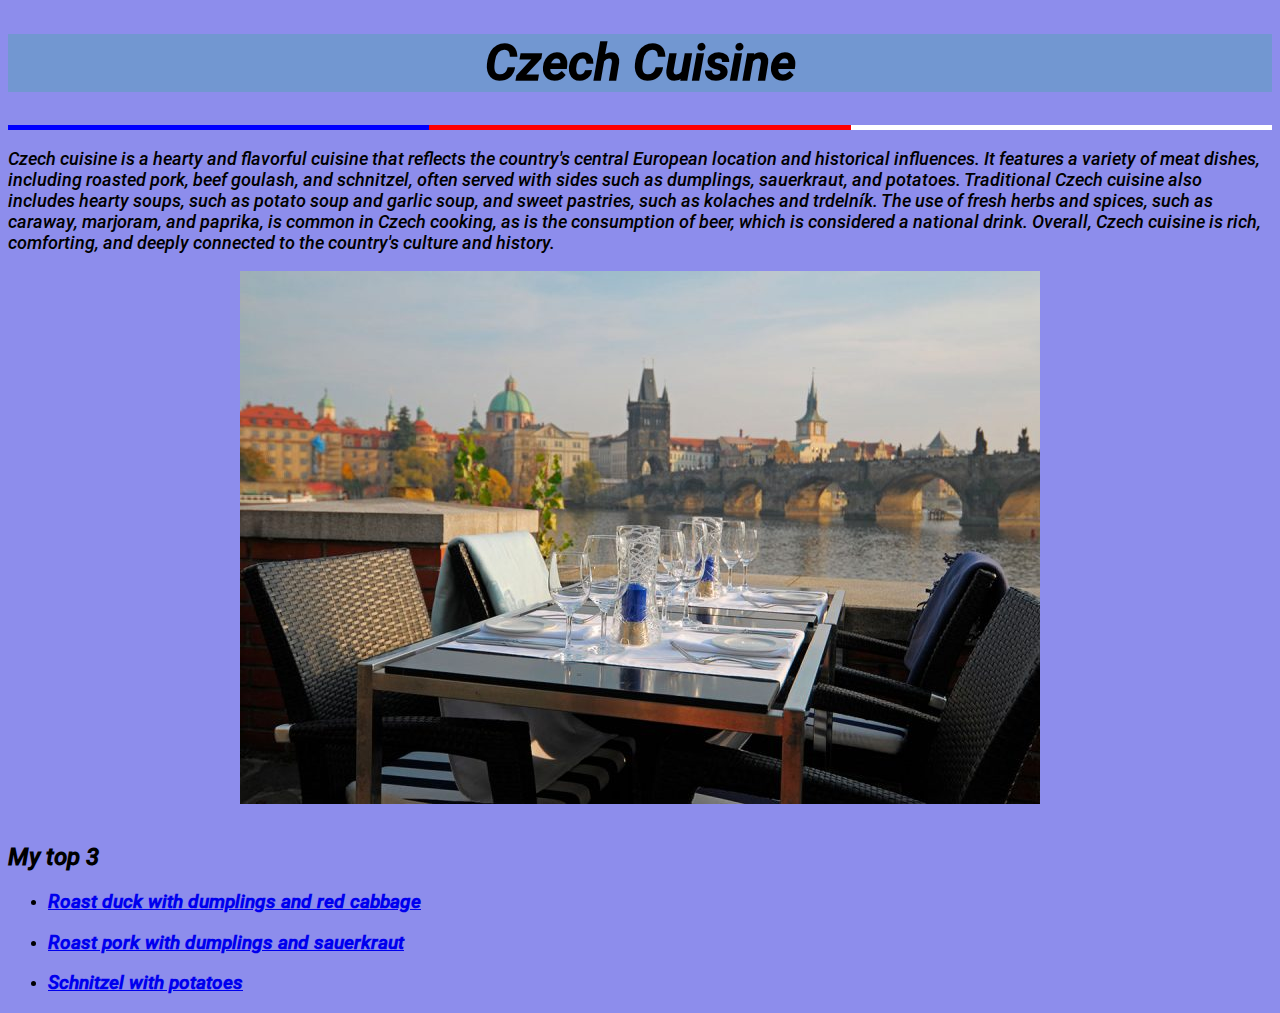
<file: index.html>
<!DOCTYPE html>
<html lang="en">
    <head>
        <meta charset="utf-8">
        <title>Recipes</title>
        <link rel="stylesheet" href="style.css">
    </head>

    <body>

        <h1 class="header-czech-cuisine">Czech Cuisine</h1>
        <div class="flag-container">
            <div class="blue flag"></div>
            <div class="red flag"></div>
            <div class="white flag"></div>
        </div>
        <p class="cuisine-description">Czech cuisine is a hearty and flavorful cuisine that reflects the country's central European location and historical influences. It features a variety of meat dishes, including roasted pork, beef goulash, and schnitzel, often served with sides such as dumplings, sauerkraut, and potatoes. Traditional Czech cuisine also includes hearty soups, such as potato soup and garlic soup, and sweet pastries, such as kolaches and trdelník. The use of fresh herbs and spices, such as caraway, marjoram, and paprika, is common in Czech cooking, as is the consumption of beer, which is considered a national drink. Overall, Czech cuisine is rich, comforting, and deeply connected to the country's culture and history.</p>
        <div class="charles-bridge">
        <img src="images/restaurant_view.jpg" alt="view from restaurant by charles bridge">
        </div>
        <br>
        <h2>My top 3</h2>
        <ul>
            <li><a href="recipes/roast_duck.html"><h3>Roast duck with dumplings and red cabbage</h3></a></li>
            <li><a href="recipes/roast_pork.html"><h3>Roast pork with dumplings and sauerkraut</h3></a></li>
            <li><a href="recipes/schnitzel.html"><h3>Schnitzel with potatoes</h3></a></li>
        </ul>
    </body>
</html>
</file>
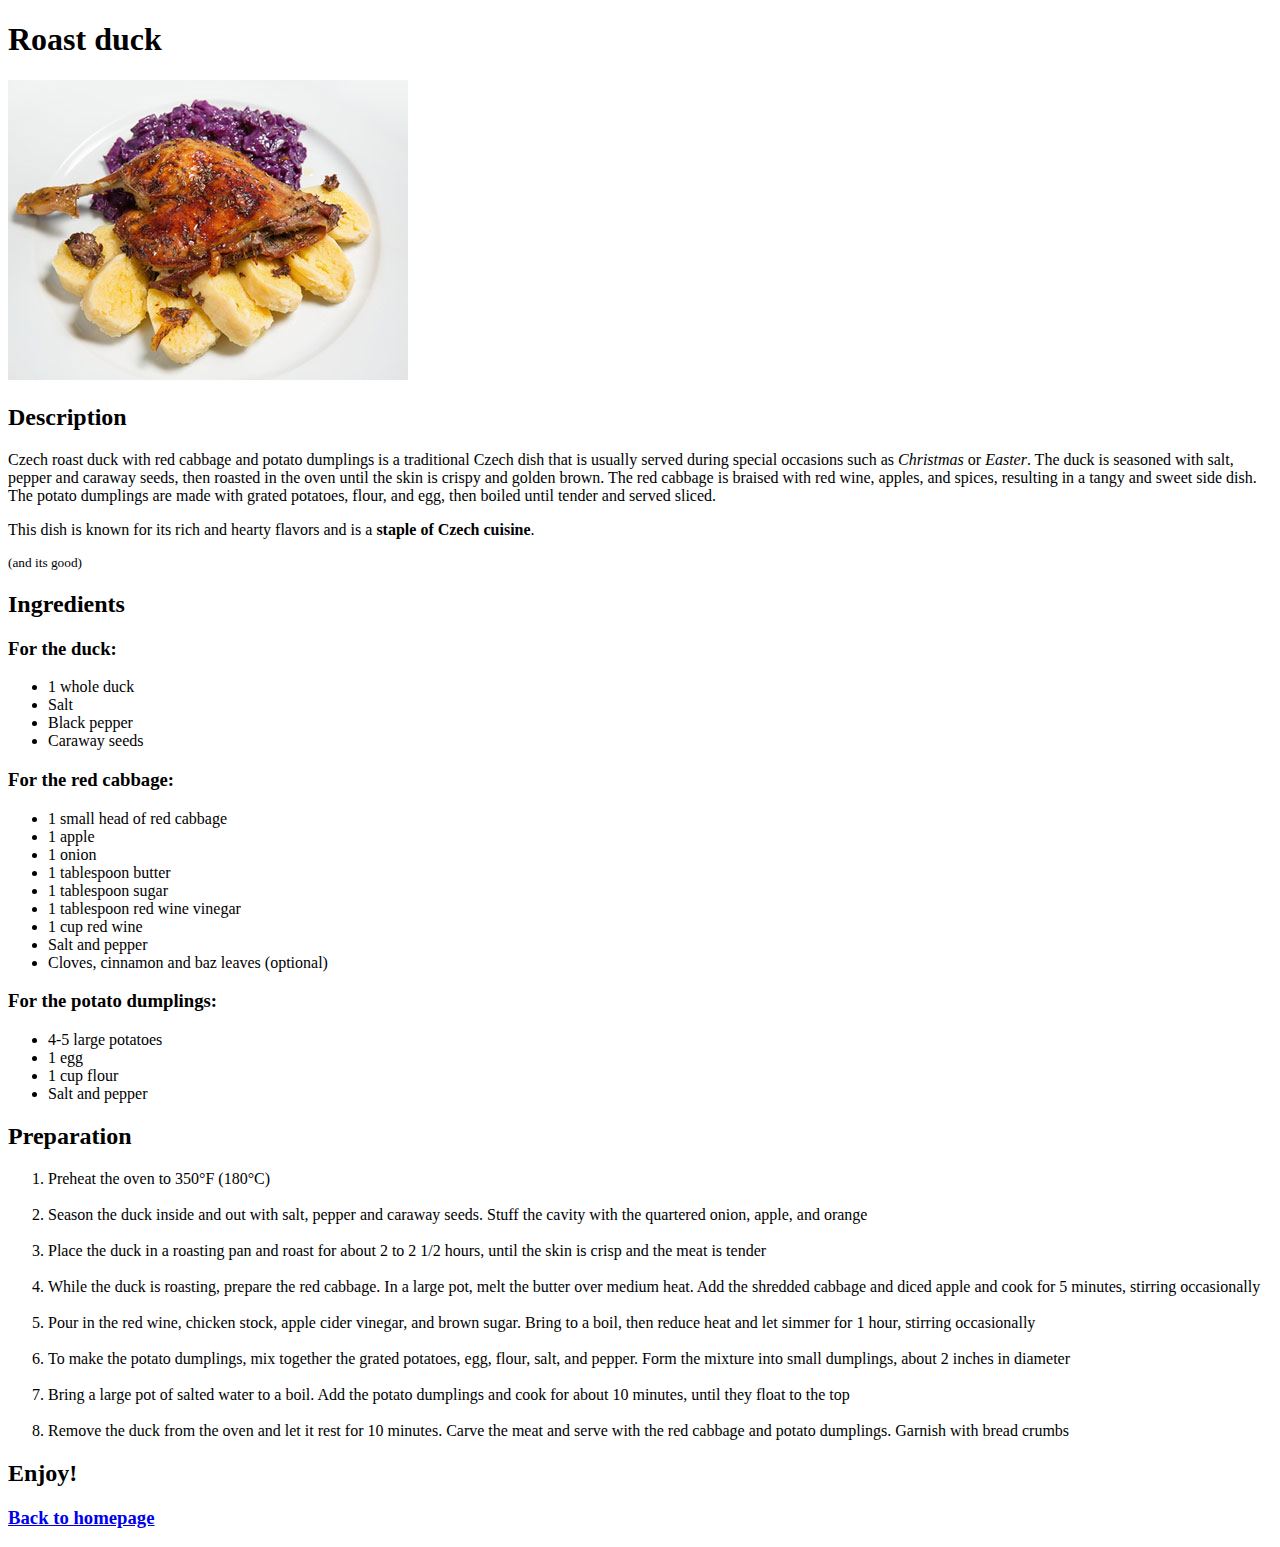
<file: recipes/roast_duck.html>
<!doctype html>
<html lang="en">
   

<head>
        <meta charset="utf-8">
        <title>Roast pork with dumplings and sauerkraut</title>
</head>

<body>


<h1>Roast duck</h1>
<img src="../images/roastduck.jpg" alt="roasted duck with cabbage and dumplings">
<h2>Description</h2>
<p>Czech roast duck with red cabbage and potato dumplings is a traditional Czech dish that is usually served during special occasions such as <em>Christmas</em> or <em>Easter</em>. The duck is seasoned with salt, pepper and caraway seeds, then roasted in the oven until the skin is crispy and golden brown. The red cabbage is braised with red wine, apples, and spices, resulting in a tangy and sweet side dish. The potato dumplings are made with grated potatoes, flour, and egg, then boiled until tender and served sliced. </p>
<p>This dish is known for its rich and hearty flavors and is a <strong>staple of Czech cuisine</strong>.</p>
<small><p>(and its good)</p></small>
<h2>Ingredients</h2>
<h3>For the duck:</h3>
<ul>
    <li>1 whole duck</li>
    <li>Salt</li>
    <li>Black pepper</li>
    <li>Caraway seeds</li>
</ul>
<h3>For the red cabbage:</h3>
<ul>
    <li>1 small head of red cabbage</li>
    <li>1 apple</li>
    <li>1 onion</li>
    <li>1 tablespoon butter</li>
    <li>1 tablespoon sugar</li>
    <li>1 tablespoon red wine vinegar</li>
    <li>1 cup red wine</li>
    <li>Salt and pepper</li>
    <li>Cloves, cinnamon and baz leaves (optional)</li>
</ul>
<h3>For the potato dumplings:</h3>
<ul>
    <li>4-5 large potatoes</li>
    <li>1 egg</li>
    <li>1 cup flour</li>
    <li>Salt and pepper</li>
</ul>
<h2>Preparation</h2>
<ol>
    <li>Preheat the oven to 350°F (180°C)</li>
    <br>
    <li>Season the duck inside and out with salt, pepper and caraway seeds. Stuff the cavity with the quartered onion, apple, and orange</li>
    <br>
    <li>Place the duck in a roasting pan and roast for about 2 to 2 1/2 hours, until the skin is crisp and the meat is tender</li>
    <br>
    <li>While the duck is roasting, prepare the red cabbage. In a large pot, melt the butter over medium heat. Add the shredded cabbage and diced apple and cook for 5 minutes, stirring occasionally</li>
    <br>
    <li>Pour in the red wine, chicken stock, apple cider vinegar, and brown sugar. Bring to a boil, then reduce heat and let simmer for 1 hour, stirring occasionally</li>
    <br>
    <li>To make the potato dumplings, mix together the grated potatoes, egg, flour, salt, and pepper. Form the mixture into small dumplings, about 2 inches in diameter</li>
    <br>
    <li>Bring a large pot of salted water to a boil. Add the potato dumplings and cook for about 10 minutes, until they float to the top</li>
    <br>
    <li>Remove the duck from the oven and let it rest for 10 minutes. Carve the meat and serve with the red cabbage and potato dumplings. Garnish with bread crumbs</li>
</ol>
<h2>Enjoy!</h2>

<a href="../index.html"><h3>Back to homepage</h3></a>

    
</body>
</file>
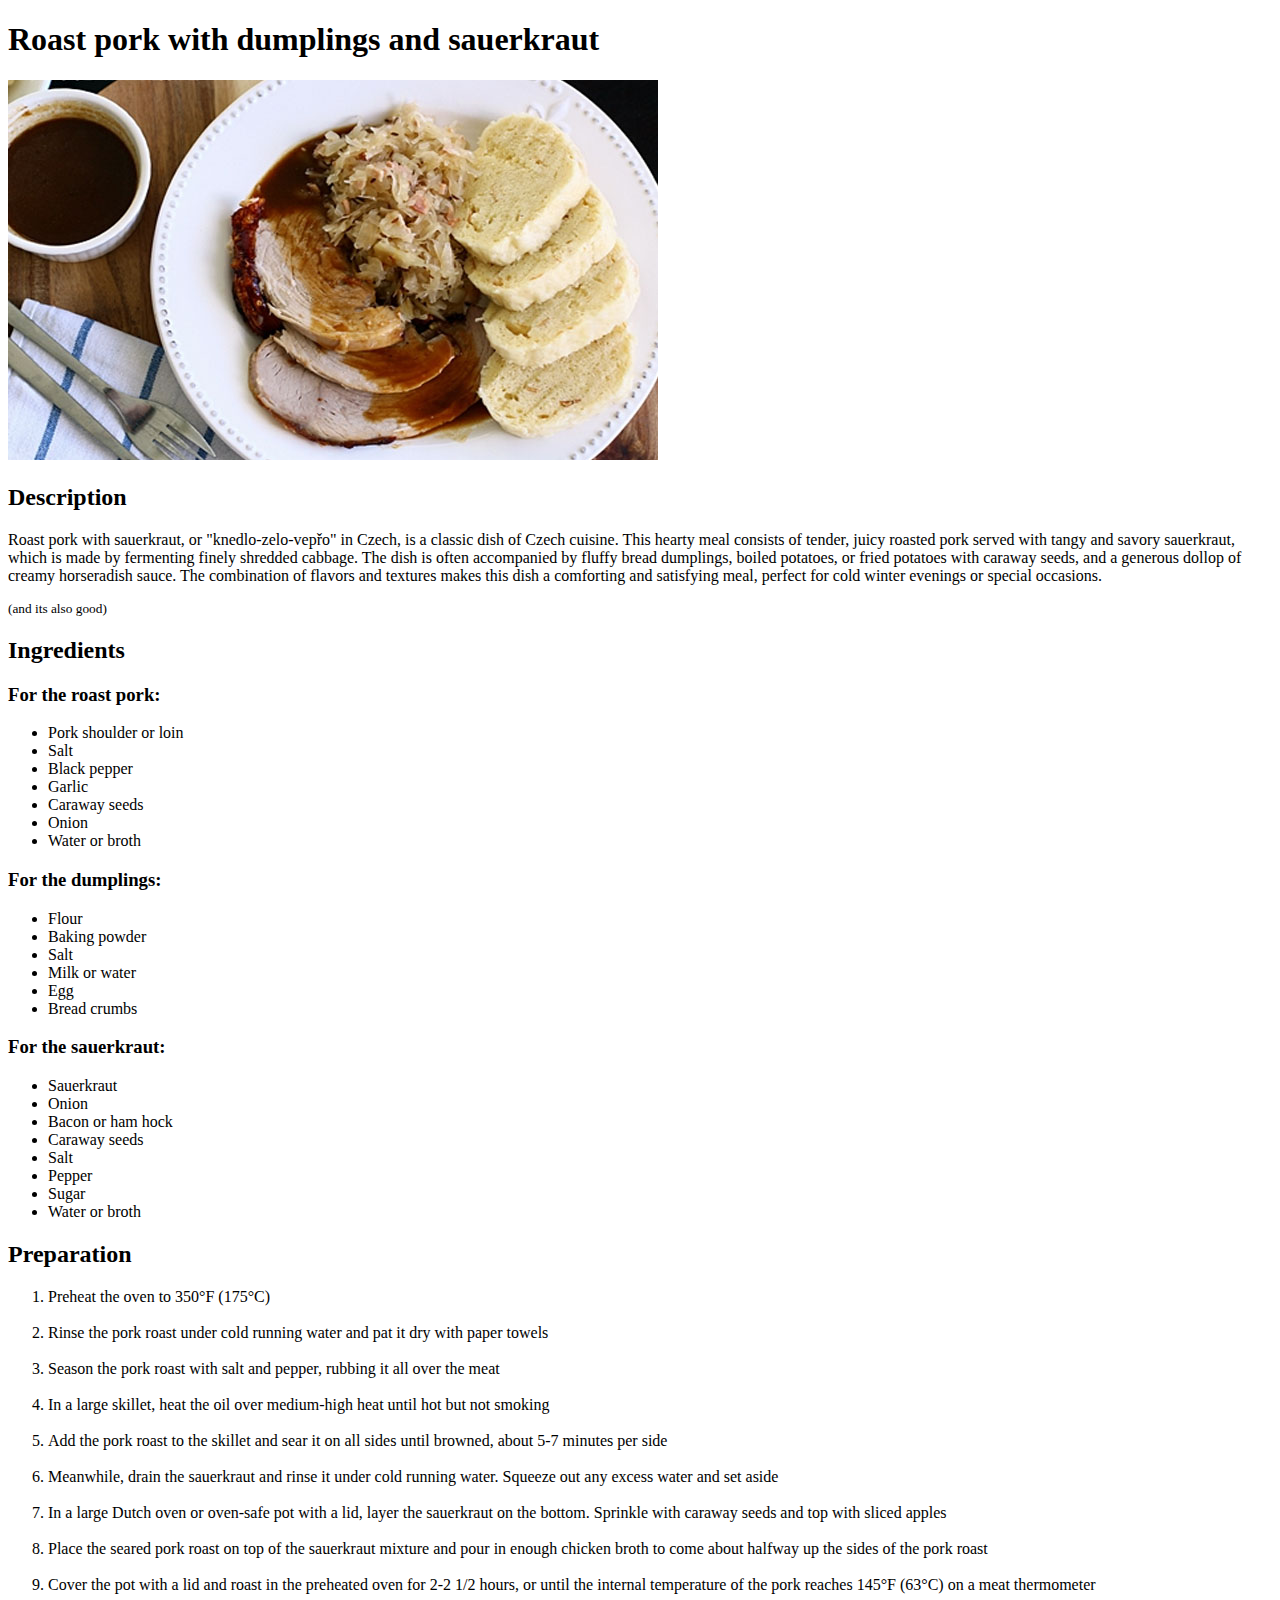
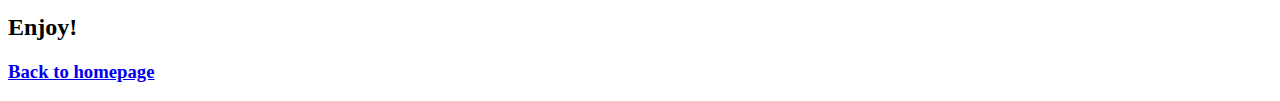
<file: recipes/roast_pork.html>
<!doctype html>
<html lang="en">
    <head>
        <meta charset="utf-8">
        <title>Roast pork with dumplings and sauerkraut</title>
    </head>

    <body>
        <h1>Roast pork with dumplings and sauerkraut</h1>
<img src="../images/roastpork.jpg" alt="roasted pork with sauerkraut and dumplings">
<h2>Description</h2>
<p>Roast pork with sauerkraut, or "knedlo-zelo-vepřo" in Czech, is a classic dish of Czech cuisine. This hearty meal consists of tender, juicy roasted pork served with tangy and savory sauerkraut, which is made by fermenting finely shredded cabbage. The dish is often accompanied by fluffy bread dumplings, boiled potatoes, or fried potatoes with caraway seeds, and a generous dollop of creamy horseradish sauce. The combination of flavors and textures makes this dish a comforting and satisfying meal, perfect for cold winter evenings or special occasions.</p>
<small><p>(and its also good)</p></small>

<h2>Ingredients</h2>

<h3>For the roast pork:</h3>

<ul>
    <li>Pork shoulder or loin</li>
    <li>Salt</li>
    <li>Black pepper</li>
    <li>Garlic</li>
    <li>Caraway seeds</li>
    <li>Onion</li>
    <li>Water or broth</li>
</ul>

<h3>For the dumplings:</h3>

<ul>
    <li>Flour</li>
    <li>Baking powder</li>
    <li>Salt</li>
    <li>Milk or water</li>
    <li>Egg</li>
    <li>Bread crumbs</li>

</ul>

<h3>For the sauerkraut:</h3>

<ul>
    <li>Sauerkraut</li>
    <li>Onion</li>
    <li>Bacon or ham hock</li>
    <li>Caraway seeds</li>
    <li>Salt</li>
    <li>Pepper</li>
    <li>Sugar</li>
    <li>Water or broth</li>
</ul>

<h2>Preparation</h2>

<ol>
    <li>Preheat the oven to 350°F (175°C)</li>
    <br>
    <li>Rinse the pork roast under cold running water and pat it dry with paper towels</li>
    <br>
    <li>Season the pork roast with salt and pepper, rubbing it all over the meat</li>
    <br>
    <li>In a large skillet, heat the oil over medium-high heat until hot but not smoking</li>
    <br>
    <li>Add the pork roast to the skillet and sear it on all sides until browned, about 5-7 minutes per side</li>
    <br>
    <li>Meanwhile, drain the sauerkraut and rinse it under cold running water. Squeeze out any excess water and set aside</li>
    <br>
    <li>In a large Dutch oven or oven-safe pot with a lid, layer the sauerkraut on the bottom. Sprinkle with caraway seeds and top with sliced apples</li>
    <br>
    <li>Place the seared pork roast on top of the sauerkraut mixture and pour in enough chicken broth to come about halfway up the sides of the pork roast</li>
    <br>
    <li>Cover the pot with a lid and roast in the preheated oven for 2-2 1/2 hours, or until the internal temperature of the pork reaches 145°F (63°C) on a meat thermometer</li>
</ol>
<h2>Enjoy!</h2>

<a href="../index.html"><h3>Back to homepage</h3></a>
    </body>


</html>
</file>
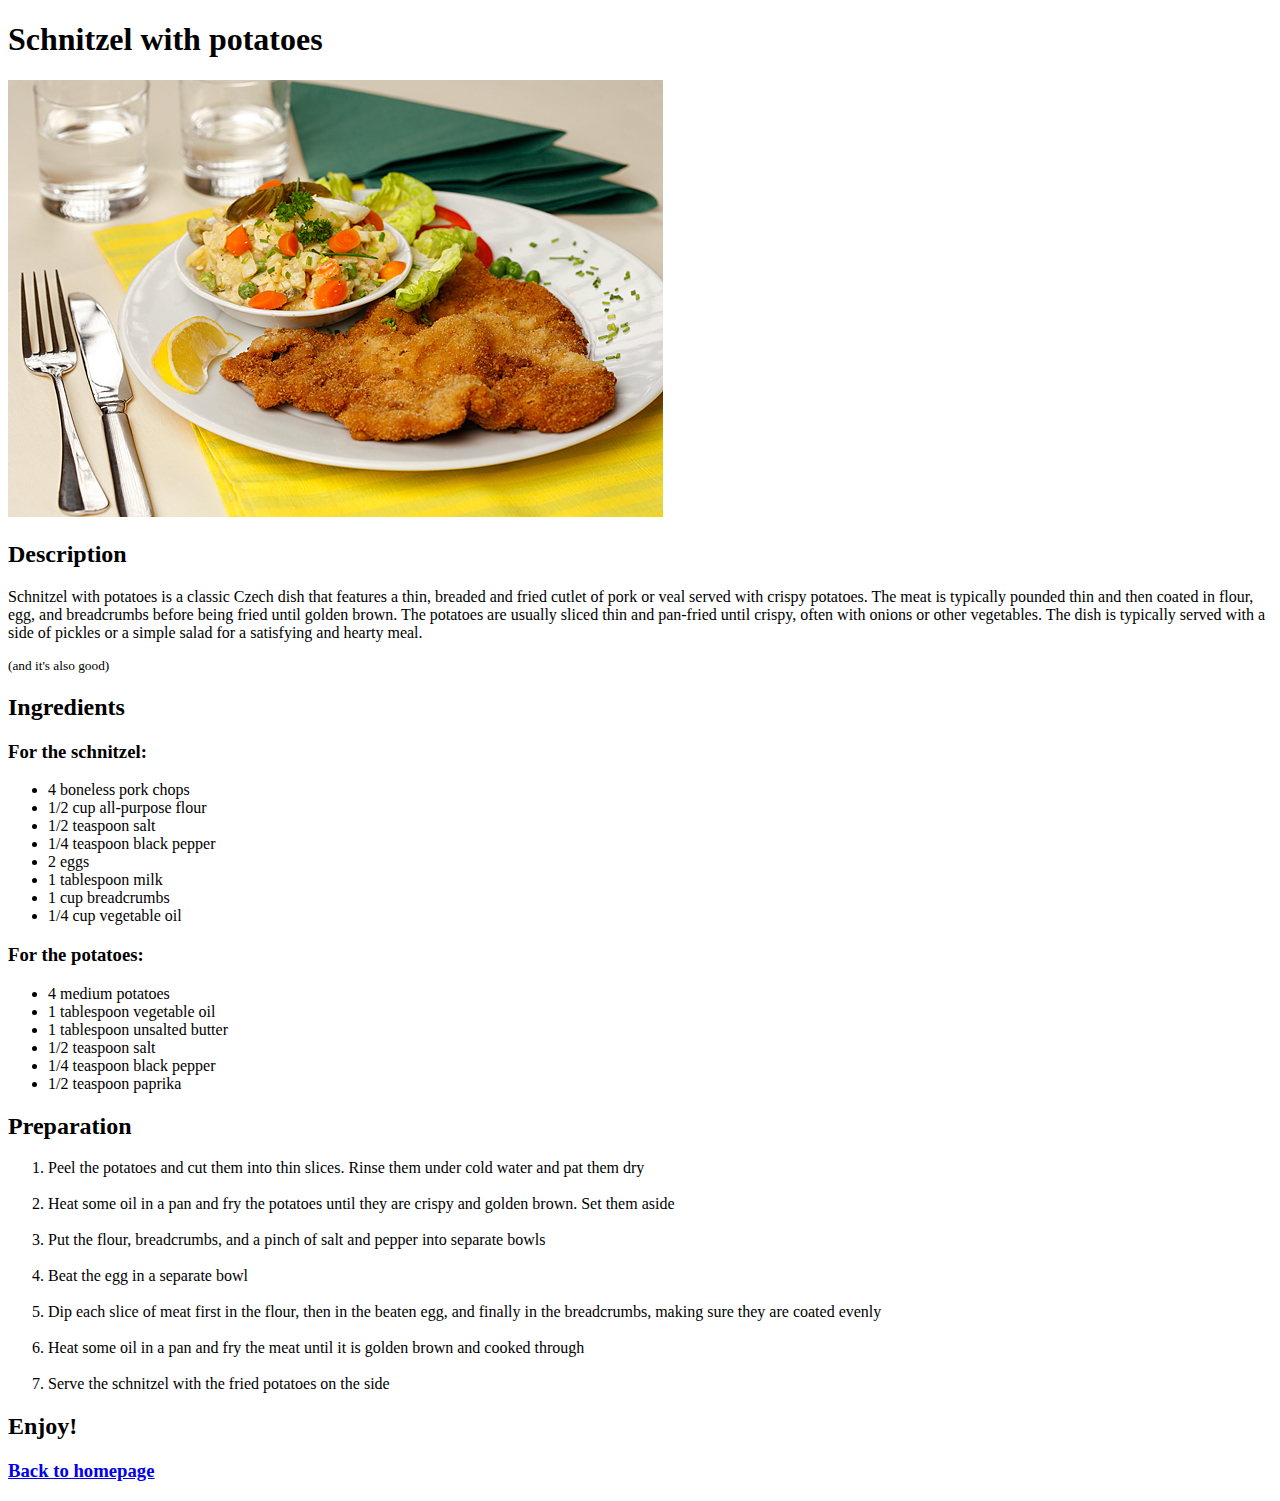
<file: recipes/schnitzel.html>
<!DOCTYPE html>
<html lang="en">
<head>
    <meta charset="UTF-8">
    <meta http-equiv="X-UA-Compatible" content="IE=edge">
    <meta name="viewport" content="width=device-width, initial-scale=1.0">
    <title>Schnitzel with potatoes</title>
</head>
<body>
    <h1>Schnitzel with potatoes</h1>
    <img src="../images/schnitzel.jpg" alt="Schnitzel with potatoes">
    <h2>Description</h2>
    <p>Schnitzel with potatoes is a classic Czech dish that features a thin, breaded and fried cutlet of pork or veal served with crispy potatoes. The meat is typically pounded thin and then coated in flour, egg, and breadcrumbs before being fried until golden brown. The potatoes are usually sliced thin and pan-fried until crispy, often with onions or other vegetables. The dish is typically served with a side of pickles or a simple salad for a satisfying and hearty meal.</p>

    <small><p>(and it's also good)</p></small>
    
    <h2>Ingredients</h2>
    
    <h3>For the schnitzel:</h3>
    
    <ul>
        <li>4 boneless pork chops</li>
        <li>1/2 cup all-purpose flour</li>
        <li>1/2 teaspoon salt</li>
        <li>1/4 teaspoon black pepper</li>
        <li>2 eggs</li>
        <li>1 tablespoon milk</li>
        <li>1 cup breadcrumbs</li>
        <li>1/4 cup vegetable oil</li>
    </ul>
    
    <h3>For the potatoes:</h3>
    
    <ul>
        <li>4 medium potatoes</li>
        <li>1 tablespoon vegetable oil</li>
        <li>1 tablespoon unsalted butter</li>
        <li>1/2 teaspoon salt</li>
        <li>1/4 teaspoon black pepper</li>
        <li>1/2 teaspoon paprika</li>
    
    </ul>
    
    
    <h2>Preparation</h2>
    
    <ol>
        <li>Peel the potatoes and cut them into thin slices. Rinse them under cold water and pat them dry</li>
        <br>
        <li>Heat some oil in a pan and fry the potatoes until they are crispy and golden brown. Set them aside</li>
        <br>
        <li>Put the flour, breadcrumbs, and a pinch of salt and pepper into separate bowls</li>
        <br>
        <li>Beat the egg in a separate bowl</li>
        <br>
        <li>Dip each slice of meat first in the flour, then in the beaten egg, and finally in the breadcrumbs, making sure they are coated evenly</li>
        <br>
        <li>Heat some oil in a pan and fry the meat until it is golden brown and cooked through</li>
        <br>
        <li>Serve the schnitzel with the fried potatoes on the side</li>
    </ol>
    <h2>Enjoy!</h2>
    
    <a href="../index.html"><h3>Back to homepage</h3></a>
        </body>
    
    
    </html>
</file>
<file: style.css>
@font-face {
    font-family: "Roboto";
    src: url(fonts/Roboto/Roboto-MediumItalic.ttf);
}

body {
    font-family: "Roboto", Arial, Helvetica, sans-serif;
    background-color: rgba(47, 47, 221, 0.548);}

.header-czech-cuisine {
    text-align: center;
    font-size: 50px;
    background-color: rgba(90, 160, 184, 0.527);
}

.blue {background-color: blue;}
.red {background-color: red;}
.white {background-color: rgb(255, 255, 255);}

.flag-container{
    display: flex;
    justify-content: center;
    align-items: center;
}

.flag { width: 100%;
        height: 5px;}

.charles-bridge {
                 display: flex;
                 align-items: center;
                 justify-content: center;
                }

.cuisine-description {font-size: 18px;}
</file>
